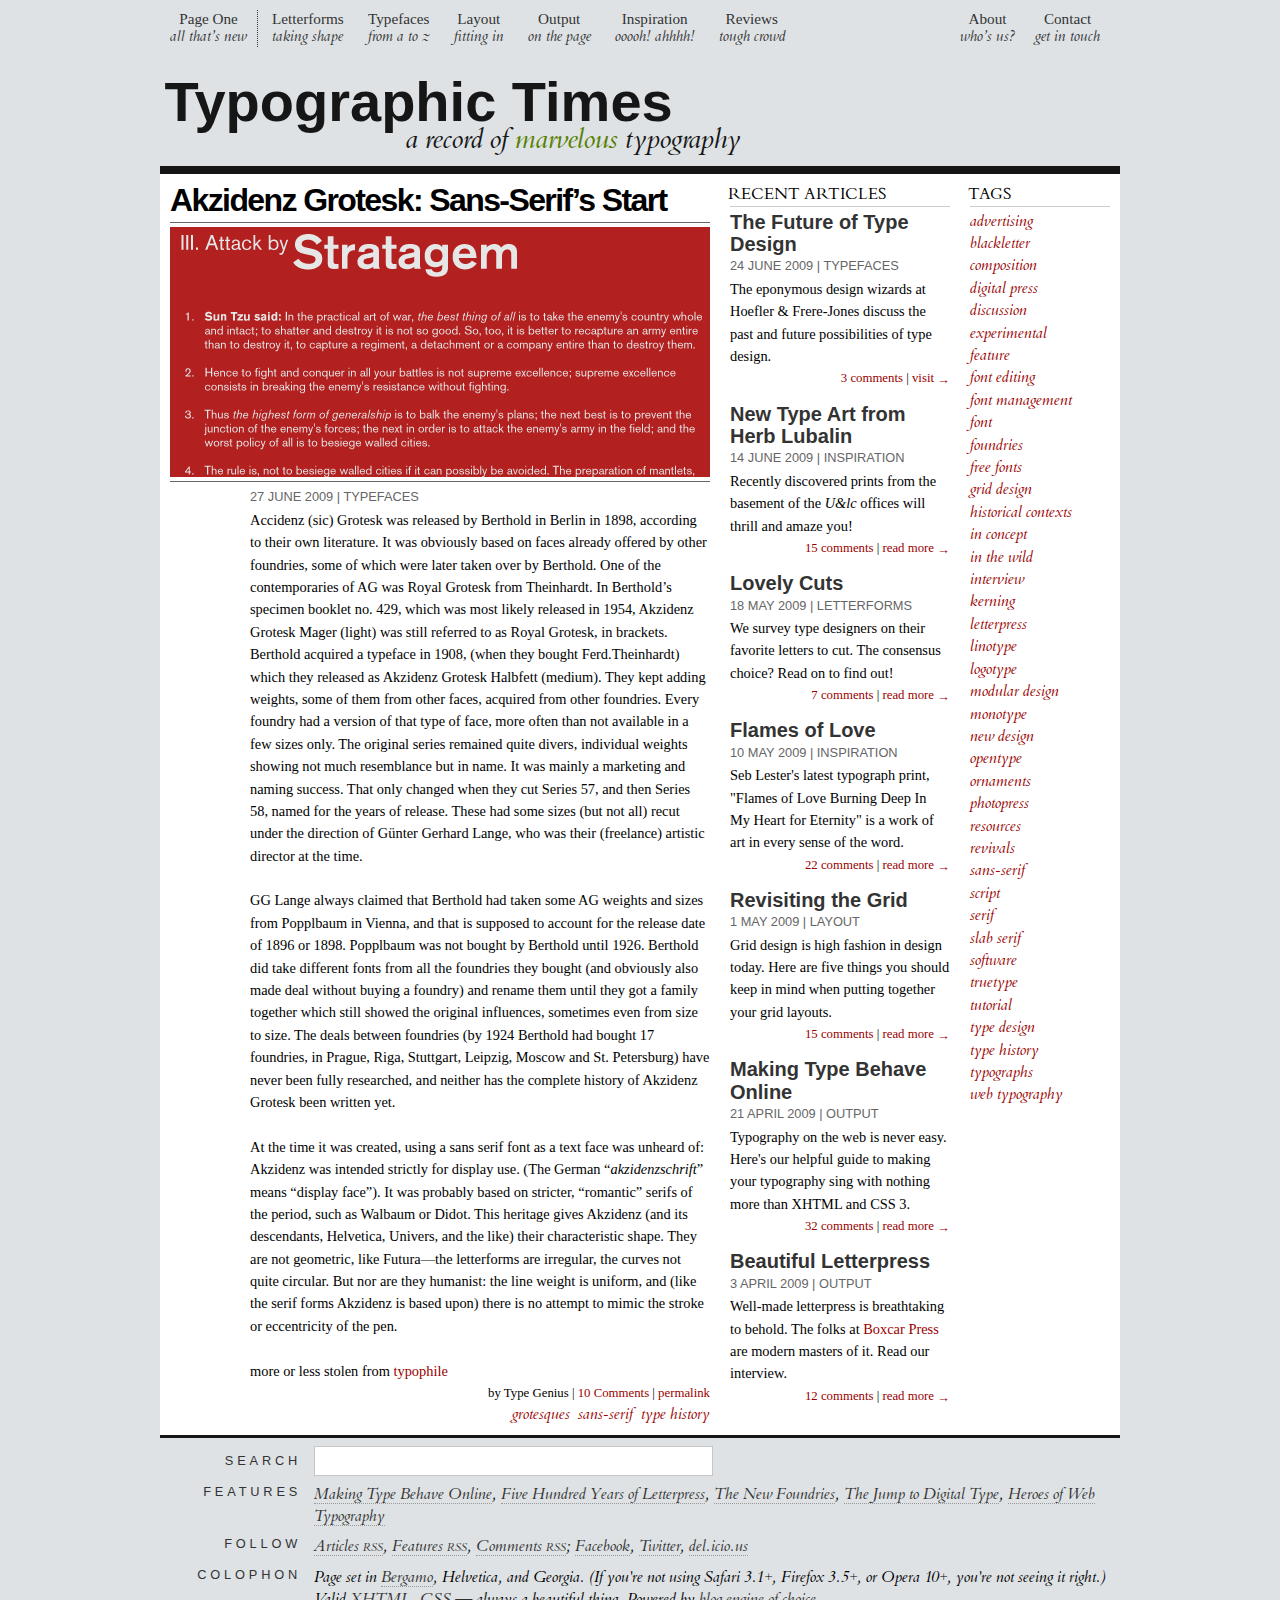
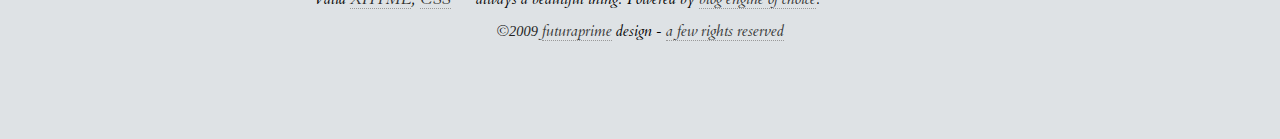
<file: static/index.html>
<!DOCTYPE html PUBLIC "-//W3C//DTD XHTML 1.0 Strict//EN" "http://www.w3.org/TR/xhtml1/DTD/xhtml1-strict.dtd">
<html xmlns="http://www.w3.org/1999/xhtml" xml:lang="en" lang="en">
<head>
    <meta http-equiv="Content-type" content="text/html; charset=utf-8" />
    <title>Typographic Times | a record of marvelous things</title>
	<link rel="stylesheet" href="css/stylesheet.css" type="text/css" media="screen" title="master_style" />
	<!--[if IE 7]>
		<link rel="stylesheet" href="css/ie7.css" type="text/css" media="screen" title="iefix" charset="utf-8">
	<![endif]-->
</head>


<!--[if !IE 8]><!--> <body>  <!-- <![endif]-->
<!--[if IE 8]> <body class="ie8"> <![endif]-->
	<div id="content">
		<ul id="nav">
			<li class="right"><a href="#">Contact<span>Get in touch</span></a></li>
			<li class="right"><a href="#">About<span>Who&rsquo;s us?</span></a></li>
			<li class="first"><a href="#">Page One<span>All that&rsquo;s new</span></a></li>
			<li><a href="#">Letterforms<span>Taking shape</span></a></li>
			<li><a href="#">Typefaces<span>From a to z</span></a></li>
			<li><a href="#">Layout<span>Fitting in</span></a></li>
			<li><a href="#">Output<span>On the page</span></a></li>
			<li><a href="#">Inspiration<span>Ooooh! Ahhhh!</span></a></li>
			<li><a href="#">Reviews<span>Tough crowd</span></a></li>
		</ul>
		<div id="header">
			<h1>Typographic Times</h1>
			<h3>A record of <span>marvelous</span> typography</h3>
		</div>
		
		<div id="main">
			<div id="feature" class="body_element">
				<h2>Akzidenz Grotesk: Sans-Serif&rsquo;s Start</h2>
				<img src="resources/akzidenz.png" width="540" height="250" alt="Akzidenz Grotesk type sample"/>
				<div class="dateline">27 June 2009 | Typefaces</div>
				<p>Accidenz (sic) Grotesk was released by Berthold in Berlin in 1898, according to their own literature. It was obviously based on faces already offered by other foundries, some of which were later taken over by Berthold. One of the contemporaries of AG was Royal Grotesk from Theinhardt. In Berthold&rsquo;s specimen booklet no. 429, which was most likely released in 1954, Akzidenz Grotesk Mager (light) was still referred to as Royal Grotesk, in brackets. Berthold acquired a typeface in 1908, (when they bought Ferd.Theinhardt) which they released as Akzidenz Grotesk Halbfett (medium). They kept adding weights, some of them from other faces, acquired from other foundries. Every foundry had a version of that type of face, more often than not available in a few sizes only. The original series remained quite divers, individual weights showing not much resemblance but in name. It was mainly a marketing and naming success. That only changed when they cut Series 57, and then Series 58, named for the years of release. These had some sizes (but not all) recut under the direction of Günter Gerhard Lange, who was their (freelance) artistic director at the time.</p>
				<p>GG Lange always claimed that Berthold had taken some AG weights and sizes from Popplbaum in Vienna, and that is supposed to account for the release date of 1896 or 1898. Popplbaum was not bought by Berthold until 1926. Berthold did take different fonts from all the foundries they bought (and obviously also made deal without buying a foundry) and rename them until they got a family together which still showed the original influences, sometimes even from size to size. The deals between foundries (by 1924 Berthold had bought 17 foundries, in Prague, Riga, Stuttgart, Leipzig, Moscow and St. Petersburg) have never been fully researched, and neither has the complete history of Akzidenz Grotesk been written yet.</p>
				<p>At the time it was created, using a sans serif font as a text face was unheard of: Akzidenz was intended strictly for display use. (The German &ldquo;<em>akzidenzschrift</em>&rdquo; means &ldquo;display face&rdquo;). It was probably based on stricter, &ldquo;romantic&rdquo; serifs of the period, such as Walbaum or Didot. This heritage gives Akzidenz (and its descendants, Helvetica, Univers, and the like) their characteristic shape. They are not geometric, like Futura&mdash;the letterforms are irregular, the curves not quite circular. But nor are they humanist: the line weight is uniform, and (like the serif forms Akzidenz is based upon) there is no attempt to mimic the stroke or eccentricity of the pen.</p>
				<p class="attribution">more or less stolen from <a href="http://typophile.com/node/17655?">typophile</a></p>
				<div class="metadata">by Type Genius | <a href="#">10 Comments</a> | <a href="#">permalink</a></div>
				<ul class="tags"><li><a href="#">grotesques</a></li><li><a href="#">sans-serif</a></li><li><a href="#">type history</a></li></ul>

								<script>
				var idcomments_acct = '7dbf25b6bbac467e345712f6b66f1ef7';
				var idcomments_post_id = 'blue/moon';
				var idcomments_post_url = 'http://www.gophertimes.com/blue/moon';
				</script>
				<span id="IDCommentsPostTitle" style="display:none"></span>
				<script type='text/javascript' src='http://www.intensedebate.com/js/genericCommentWrapperV2.js'></script>
			</div>
			<ul id="recent_posts" class="body_element">
				<li class="header">Recent Articles</li>
				<li>
					<h4>The Future of Type Design</h4>
					<div class="dateline">24 June 2009 | Typefaces</div>
					<p>The eponymous design wizards at Hoefler &amp; Frere-Jones discuss the past and future possibilities of type design.</p>
					<div class="metadata"><a href="#">3 comments</a> | <a href="http://www.typography.com/ask/showBlog.php?blogID=192">visit <span>&rarr;</span></a></div>
				</li>
				<li>
					<h4>New Type Art from Herb Lubalin</h4>
					<div class="dateline">14 June 2009 | Inspiration</div>
					<p>Recently discovered prints from the basement of the <em>U&amp;lc</em> offices will thrill and amaze you!</p>
					<div class="metadata"><a href="#">15 comments</a> | <a href="#">read more <span>&rarr;</span></a></div>
				</li>
				<li>
					<h4>Lovely Cuts</h4>
					<div class="dateline">18 May 2009 | Letterforms</div>
					<p>We survey type designers on their favorite letters to cut. The consensus choice? Read on to find out!</p>
					<div class="metadata"><a href="#">7 comments</a> | <a href="#">read more <span>&rarr;</span></a></div>
				</li>
				<li>
					<h4>Flames of Love</h4>
					<div class="dateline">10 May 2009 | Inspiration</div>
					<p>Seb Lester's latest typograph print, "Flames of Love Burning Deep In My Heart for Eternity" is a work of art in every sense of the word.</p>
					<div class="metadata"><a href="#">22 comments</a> | <a href="#">read more <span>&rarr;</span></a></div>
				</li>
				<li>
					<h4>Revisiting the Grid</h4>
					<div class="dateline">1 May 2009 | Layout</div>
					<p>Grid design is high fashion in design today. Here are five things you should keep in mind when putting together your grid layouts.</p>
					<div class="metadata"><a href="#">15 comments</a> | <a href="#">read more <span>&rarr;</span></a></div>
				</li>
				<li>
					<h4>Making Type Behave Online</h4>
					<div class="dateline">21 April 2009 | Output</div>
					<p>Typography on the web is never easy. Here's our helpful guide to making your typography sing with nothing more than XHTML and CSS 3.</p>
					<div class="metadata"><a href="#">32 comments</a> | <a href="#">read more <span>&rarr;</span></a></div>
				</li>
				<li>
					<h4>Beautiful Letterpress</h4>
					<div class="dateline">3 April 2009 | Output</div>
					<p>Well-made letterpress is breathtaking to behold. The folks at <a href="http://www.boxcarpress.com/">Boxcar Press</a> are modern masters of it. Read our interview.</p>
					<div class="metadata"><a href="#">12 comments</a> | <a href="#">read more <span>&rarr;</span></a></div>
				</li>
			</ul>
			<ul id="taglist" class="body_element">
				<li class="header">Tags</li>
				<li><a href="#">Advertising</a></li>
				<li><a href="#">Blackletter</a></li>
				<li><a href="#">Composition</a></li>
				<li><a href="#">Digital Press</a></li>
				<li><a href="#">Discussion</a></li>
				<li><a href="#">Experimental</a></li>
				<li><a href="#">Feature</a></li>
				<li><a href="#">Font Editing</a></li>
				<li><a href="#">Font Management</a></li>
				<li><a href="#">Font</a></li>
				<li><a href="#">Foundries</a></li>
				<li><a href="#">Free Fonts</a></li>
				<li><a href="#">Grid Design</a></li>
				<li><a href="#">Historical Contexts</a></li>
				<li><a href="#">In Concept</a></li>
				<li><a href="#">In the Wild</a></li>
				<li><a href="#">Interview</a></li>
				<li><a href="#">Kerning</a></li>
				<li><a href="#">Letterpress</a></li>
				<li><a href="#">Linotype</a></li>
				<li><a href="#">Logotype</a></li>
				<li><a href="#">Modular Design</a></li>
				<li><a href="#">Monotype</a></li>
				<li><a href="#">New Design</a></li>
				<li><a href="#">OpenType</a></li>
				<li><a href="#">Ornaments</a></li>
				<li><a href="#">Photopress</a></li>
				<li><a href="#">Resources</a></li>
				<li><a href="#">Revivals</a></li>
				<li><a href="#">Sans-serif</a></li>
				<li><a href="#">Script</a></li>
				<li><a href="#">Serif</a></li>
				<li><a href="#">Slab serif</a></li>
				<li><a href="#">Software</a></li>
				<li><a href="#">TrueType</a></li>
				<li><a href="#">Tutorial</a></li>
				<li><a href="#">Type Design</a></li>
				<li><a href="#">Type History</a></li>
				<li><a href="#">Typographs</a></li>
				<li><a href="#">Web Typography</a></li>
			</ul>
		</div>
		
		<ul id="footer">
			<li><div class="head"><label for="search">Search</label></div><input type="text" name="search" value="" id="search" /></li>
			<li><div class="head">Features</div><a href="#">Making Type Behave Online</a>, <a href="#">Five Hundred Years of Letterpress</a>, <a href="#">The New Foundries</a>, <a href="#">The Jump to Digital Type</a>, <a href="#">Heroes of Web Typography</a></li>
			<li><div class="head">Follow</div><a href="#">Articles <abbr>RSS</abbr></a>, <a href="#">Features <abbr>RSS</abbr></a>, <a href="#">Comments <abbr>RSS</abbr></a>; <a href="#">Facebook</a>, <a href="#">Twitter</a>, <a href="#">del.icio.us</a></li>
			<li><div class="head">Colophon</div>Page set in <a href="http://www.fontsquirrel.com/fonts/Bergamo-Std">Bergamo</a>, Helvetica, and Georgia. (If you're not using Safari 3.1+, Firefox 3.5+, or Opera 10+, you're not seeing it right.) Valid <a href="#">XHTML</a>, <a href="#">CSS</a> &mdash; always a beautiful thing. Powered by <a href="#">blog engine of choice</a>.</li>
			<li class="center">&copy;<span class="num">2009</span> <a href="http://www.futuraprime.net/">futuraprime</a> design - <a href="http://creativecommons.org/licenses/by-sa/3.0/">a few rights reserved</a></li>
		</ul>
	</div>
</body>
</html>
</file>
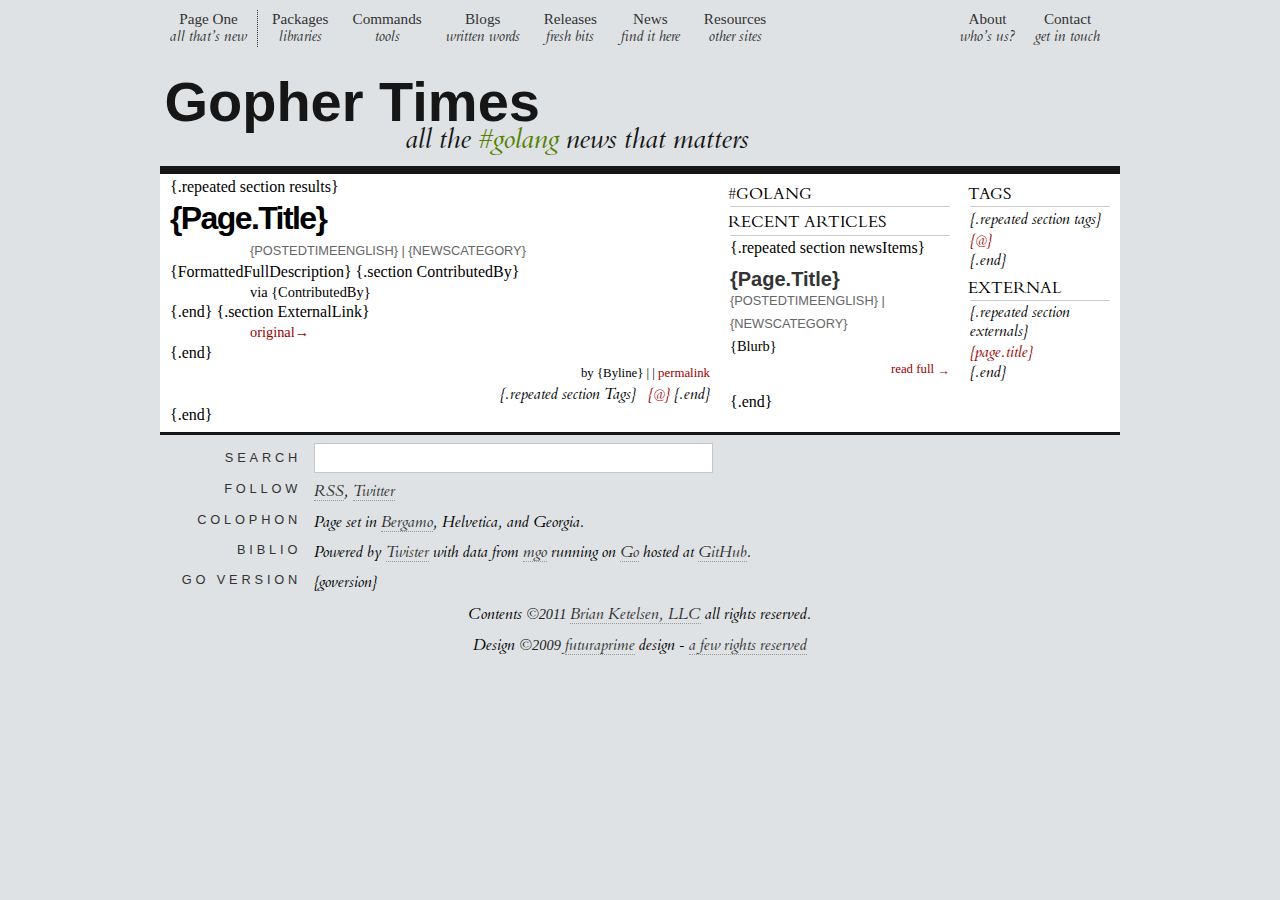
<file: templates/index.html>
<!DOCTYPE html PUBLIC "-//W3C//DTD XHTML 1.0 Strict//EN" "http://www.w3.org/TR/xhtml1/DTD/xhtml1-strict.dtd">
<html xmlns="http://www.w3.org/1999/xhtml" xml:lang="en" lang="en">
<head>
    <meta http-equiv="Content-type" content="text/html; charset=utf-8" />
<meta name="google-site-verification" content="C591T7L4em_G3AHo_GOc0DTivFBx6mY1ZPrdyIhjDvE" />
    <title>Gopher Times </title>
	<link rel="stylesheet" href="/static/css/stylesheet.css" type="text/css" media="screen" title="master_style" />
	<!--[if IE 7]>
		<link rel="stylesheet" href="/static/css/ie7.css" type="text/css" media="screen" title="iefix" charset="utf-8">
	<![endif]-->
</head>
<script src="http://widgets.twimg.com/j/2/widget.js"></script>

<!--[if !IE 8]><!--> <body>  <!-- <![endif]-->
<!--[if IE 8]> <body class="ie8"> <![endif]-->
	<div id="content">
		<ul id="nav">
			<li class="right"><a href="/contact/us">Contact<span>Get in touch</span></a></li>
			<li class="right"><a href="/about/us">About<span>Who&rsquo;s us?</span></a></li>
			<li class="first"><a href="/">Page One<span>All that&rsquo;s new</span></a></li>
			<li><a href="/category/packages">Packages<span>Libraries</span></a></li>
			<li><a href="/category/commands">Commands<span>Tools</span></a></li>
			<li><a href="/category/blogs">Blogs<span>Written words</span></a></li>
			<li><a href="/category/releases">Releases<span>Fresh bits</span></a></li>
			<li><a href="/category/news">News<span>Find it here</span></a></li>
			<li><a href="/category/resources">Resources<span>Other sites</span></a></li>
		</ul>
		<div id="header">
			<h1>Gopher Times</h1>
			<h3>all the <span>#golang</span> news that matters</h3>
		</div>
		
		<div id="main">
			<div id="feature" class="body_element">
				{.repeated section results} 
								<h2>{Page.Title}</h2>
				<!-- <img src="{ImagePath}" width="540" height="250" alt=""/> -->
				<div class="dateline">{PostedTimeEnglish} | {NewsCategory}</div>
				{FormattedFullDescription}
				{.section ContributedBy}<p class="attribution">via {ContributedBy}</p> {.end}
				{.section ExternalLink}<p class="attribution"><a href="{ExternalLink}">original<span>&rarr;</span></a></p> {.end}
				<div class="metadata">by {Byline} | <script>
				var idcomments_acct = '7dbf25b6bbac467e345712f6b66f1ef7';
				var idcomments_post_id = '{Page.Permalink}';
				var idcomments_post_url = 'http://www.gophertimes.com/{Page.Permalink}';
				</script>
				<script type="text/javascript" src="http://www.intensedebate.com/js/genericLinkWrapperV2.js"></script> | <a href="/{Page.Permalink}">permalink</a></div>
				<ul class="tags">{.repeated section Tags} <li><a href="#">{@}</a></li>  {.end}
				</ul>

				<!-- AddThis Button BEGIN -->
				<div class="addthis_toolbox addthis_default_style"
				addthis:url="http://www.gophertimes.com/{Page.Permalink}"
		       addthis:title="{Page.Title}"
		       addthis:description="{Blurb}">
				<a class="addthis_button_preferred_1"></a>
				<a class="addthis_button_preferred_2"></a>
				<a class="addthis_button_preferred_3"></a>
				<a class="addthis_button_preferred_4"></a>
				<a class="addthis_button_compact"></a>
				<a class="addthis_counter addthis_bubble_style"></a>
				</div>
				<script type="text/javascript" src="http://s7.addthis.com/js/250/addthis_widget.js#pubid=xa-4dbcced173c3a0c7"></script>
				<!-- AddThis Button END -->
				{.end}
			</div>
			<ul id="recent_posts" class="body_element">
				<li class="header">#golang</li>
				<li>
					<script>
					new TWTR.Widget({.meta-left}
					  version: 2,
					  type: 'search',
					  search: '#golang',
					  interval: 6000,
					  title: 'Go in the wild',
					  subject: '#golang',
					  width: 230,
					  height: 300,
					  theme: {.meta-left}
					    shell: {.meta-left}
					      background: '#8e999e',
					      color: '#ffffff'
					    {.meta-right},
					    tweets: {.meta-left}
					      background: '#ffffff',
					      color: '#444444',
					      links: '#1985b5'
					    {.meta-right}
					  {.meta-right},
					  features: {.meta-left}
					    scrollbar: false,
					    loop: false,
					    live: true,
					    hashtags: true,
					    timestamp: true,
					    avatars: true,
					    toptweets: true,
					    behavior: 'all'
					  {.meta-right}
					{.meta-right}).render().start();
					</script></li>
				<li class="header">Recent Articles</li>
				{.repeated section newsItems} 
				<li>
					<h4>{Page.Title}</h4>
					<div class="dateline">{PostedTimeEnglish} | {NewsCategory}</div>
					<p>{Blurb}</p>
					<div class="metadata"> <a href="/{Page.Permalink}">read full <span>&rarr;</span></a></div>
				</li>
				{.end}
			</ul>
			<ul id="taglist" class="body_element">
				<li class="header">Tags</li>
				{.repeated section tags} <li><a href="/tags/{@}">{@}</a></li>  {.end}
				<li class="header">External</li>
				{.repeated section externals} <li><a href="{ExternalLink}">{Page.Title}</a></li>  {.end}
			</ul>
		</div>
		<ul id="footer">
			<li><div class="head"><form action="/search" method="POST"><input type="hidden" name="xsrf" value="{xsrf}"><label for="search">Search</label></div><input type="text" name="search" value="" id="search" /></form></li>
			<li><div class="head">Follow</div><a href="http://www.gophertimes.com/rss/all.rss">RSS</a>, <a href="http://twitter.com/gophertimes">Twitter</a></li>
			<li><div class="head">Colophon</div>Page set in <a href="http://www.fontsquirrel.com/fonts/Bergamo-Std">Bergamo</a>, Helvetica, and Georgia.</li>
			<li><div class="head">Biblio</div>Powered by <a href="https://github.com/garyburd/twister/">Twister</a> with data from <a href="http://labix.org/mgo">mgo</a> running on <a href="http://golang.org">Go</a> hosted at <a href="https://www.github.com/bketelsen/GopherTimes">GitHub</a>.</li>
			<li><div class="head">Go Version</div>{goversion}</li>
						<li class="center">Contents &copy;<span class="num">2011</span> <a href="http://www.brianketelsen.com/">Brian Ketelsen, LLC</a> all rights reserved.</li>
			<li class="center">Design &copy;<span class="num">2009</span> <a href="http://www.futuraprime.net/">futuraprime</a> design - <a href="http://creativecommons.org/licenses/by-sa/3.0/">a few rights reserved</a></li>
		</ul>
	</div>
	<script type="text/javascript">

	  var _gaq = _gaq || [];
	  _gaq.push(['_setAccount', 'UA-22696892-1']);
	  _gaq.push(['_trackPageview']);

	  (function() {.meta-left}
	    var ga = document.createElement('script'); ga.type = 'text/javascript'; ga.async = true;
	    ga.src = ('https:' == document.location.protocol ? 'https://ssl' : 'http://www') + '.google-analytics.com/ga.js';
	    var s = document.getElementsByTagName('script')[0]; s.parentNode.insertBefore(ga, s);
	  {.meta-right})();

	</script>
</body>
</html>
</file>
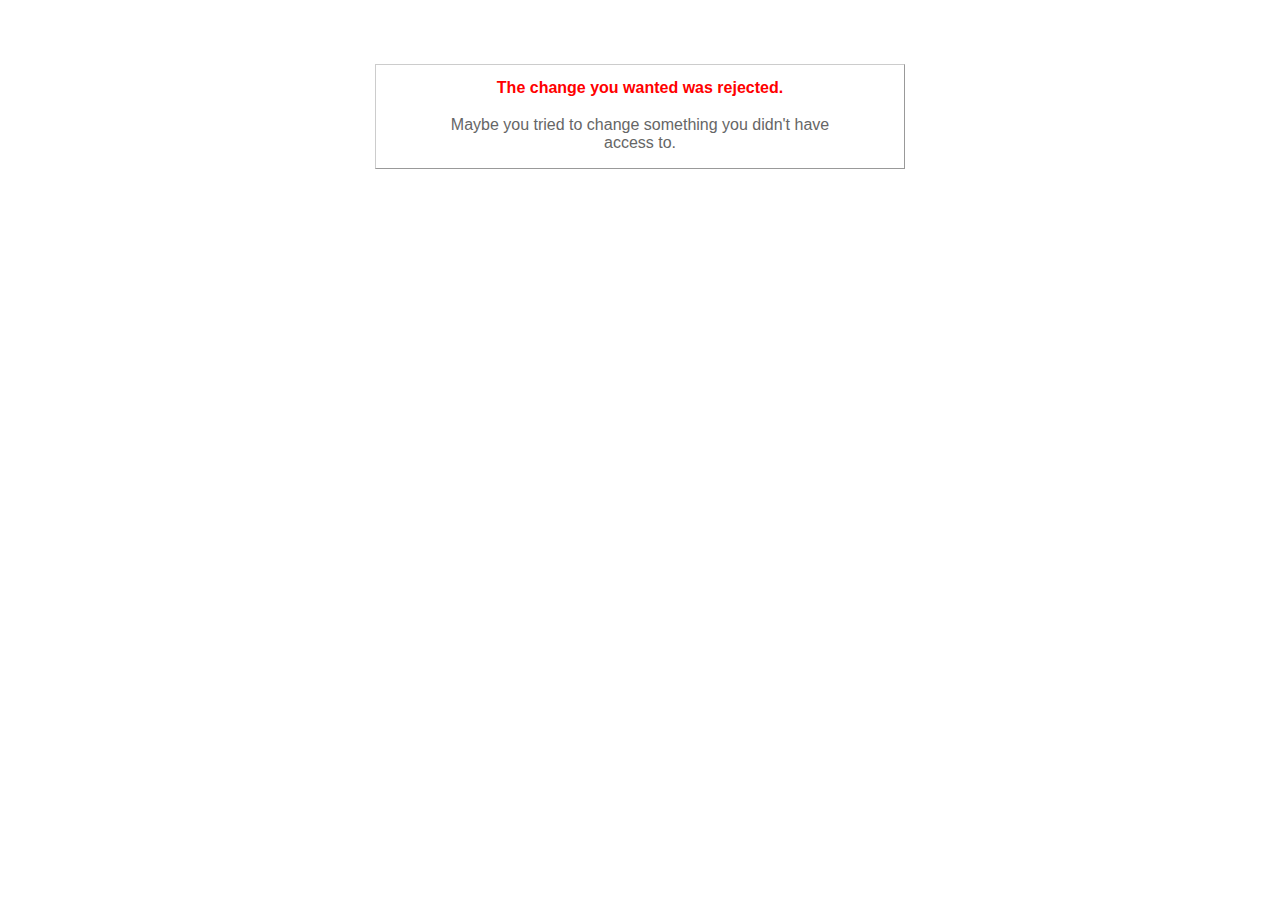
<file: static/422.html>
<!DOCTYPE html PUBLIC "-//W3C//DTD XHTML 1.0 Transitional//EN"
       "http://www.w3.org/TR/xhtml1/DTD/xhtml1-transitional.dtd">

<html xmlns="http://www.w3.org/1999/xhtml" xml:lang="en" lang="en">

<head>
  <meta http-equiv="content-type" content="text/html; charset=UTF-8" />
  <title>The change you wanted was rejected (422)</title>
	<style type="text/css">
		body { background-color: #fff; color: #666; text-align: center; font-family: arial, sans-serif; }
		div.dialog {
			width: 25em;
			padding: 0 4em;
			margin: 4em auto 0 auto;
			border: 1px solid #ccc;
			border-right-color: #999;
			border-bottom-color: #999;
		}
		h1 { font-size: 100%; color: #f00; line-height: 1.5em; }
	</style>
</head>

<body>
  <!-- This file lives in public/422.html -->
  <div class="dialog">
    <h1>The change you wanted was rejected.</h1>
    <p>Maybe you tried to change something you didn't have access to.</p>
  </div>
</body>
</html>
</file>
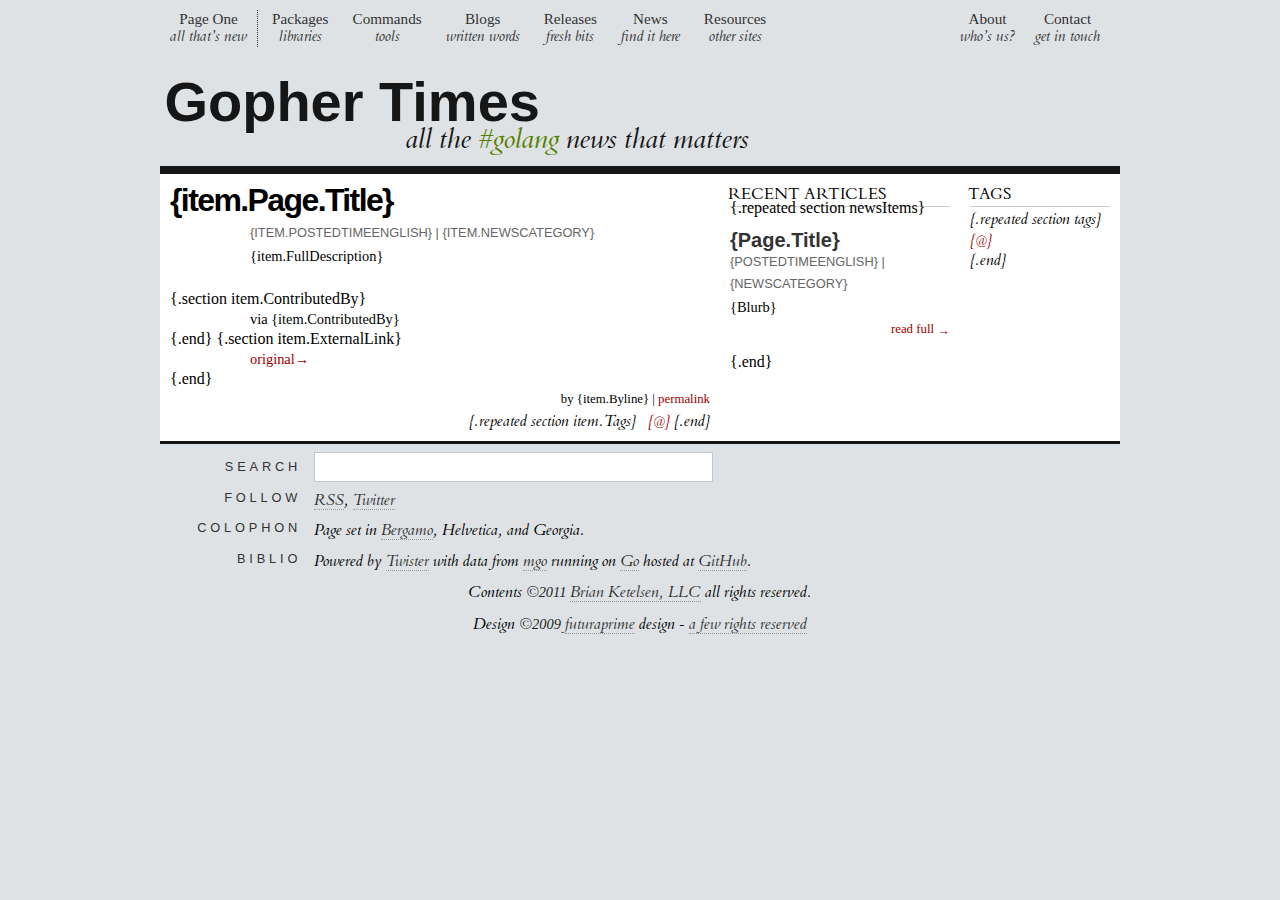
<file: templates/article.html>
<!DOCTYPE html PUBLIC "-//W3C//DTD XHTML 1.0 Strict//EN" "http://www.w3.org/TR/xhtml1/DTD/xhtml1-strict.dtd">
<html xmlns="http://www.w3.org/1999/xhtml" xml:lang="en" lang="en">
<head>
    <meta http-equiv="Content-type" content="text/html; charset=utf-8" />
    <title>Gopher Times | {item.Page.Title}</title>
	<link rel="stylesheet" href="/static/css/stylesheet.css" type="text/css" media="screen" title="master_style" />
	<!--[if IE 7]>
		<link rel="stylesheet" href="/static/css/ie7.css" type="text/css" media="screen" title="iefix" charset="utf-8">
	<![endif]-->
</head>


<!--[if !IE 8]><!--> <body>  <!-- <![endif]-->
<!--[if IE 8]> <body class="ie8"> <![endif]-->
	<div id="content">
		<ul id="nav">
			<li class="right"><a href="/contact/us">Contact<span>Get in touch</span></a></li>
			<li class="right"><a href="/about/us">About<span>Who&rsquo;s us?</span></a></li>
			<li class="first"><a href="/">Page One<span>All that&rsquo;s new</span></a></li>
			<li><a href="/category/packages">Packages<span>Libraries</span></a></li>
			<li><a href="/category/commands">Commands<span>Tools</span></a></li>
			<li><a href="/category/blogs">Blogs<span>Written words</span></a></li>
			<li><a href="/category/releases">Releases<span>Fresh bits</span></a></li>
			<li><a href="/category/news">News<span>Find it here</span></a></li>
			<li><a href="/category/resources">Resources<span>Other sites</span></a></li>
		</ul>
		<div id="header">
			<h1>Gopher Times</h1>
			<h3>all the <span>#golang</span> news that matters</h3>
		</div>
		
		<div id="main">
			<div id="feature" class="body_element">

				<h2>{item.Page.Title}</h2>
				<!-- <img src="{ImagePath}" width="540" height="250" alt=""/> -->
				<div class="dateline">{item.PostedTimeEnglish} | {item.NewsCategory}</div>
				<p>{item.FullDescription}</p>
				{.section item.ContributedBy}<p class="attribution">via {item.ContributedBy}</p> {.end}
				{.section item.ExternalLink}<p class="attribution"><a href="{item.ExternalLink}">original<span>&rarr;</span></a></p> {.end}
				<div class="metadata">by {item.Byline} | <a href="/{item.Page.Permalink}">permalink</a></div>
				<ul class="tags">{.repeated section item.Tags} <li><a href="#">{@}</a></li>  {.end}
				</ul>
				<script>
				var idcomments_acct = '7dbf25b6bbac467e345712f6b66f1ef7';
				var idcomments_post_id;
				var idcomments_post_url ='http://www.gophertimes.com/{item.Page.Permalink}';
				</script>
				<span id="IDCommentsPostTitle" style="display:none"></span>
				<script type='text/javascript' src='http://www.intensedebate.com/js/genericCommentWrapperV2.js'></script>
			</div>
			<ul id="recent_posts" class="body_element">
				<li class="header">Recent Articles</li>
				{.repeated section newsItems} 
				<li>
					<h4>{Page.Title}</h4>
					<div class="dateline">{PostedTimeEnglish} | {NewsCategory}</div>
					<p>{Blurb}</p>
					<div class="metadata"><a href="/{Page.Permalink}">read full <span>&rarr;</span></a></div>
				</li>
				{.end}
			</ul>
			<ul id="taglist" class="body_element">
				<li class="header">Tags</li>
				{.repeated section tags} <li><a href="/tags/{@}">{@}</a></li>  {.end}
			</ul>
		</div>
		
		<ul id="footer">
			<li><div class="head"><label for="search">Search</label></div><input type="text" name="search" value="" id="search" /></li>
				<li><div class="head">Follow</div><a href="http://www.gophertimes.com/rss/all.rss">RSS</a>, <a href="http://twitter.com/gophertimes">Twitter</a></li>
			<li><div class="head">Colophon</div>Page set in <a href="http://www.fontsquirrel.com/fonts/Bergamo-Std">Bergamo</a>, Helvetica, and Georgia.</li>
			<li><div class="head">Biblio</div>Powered by <a href="https://github.com/garyburd/twister/">Twister</a> with data from <a href="http://labix.org/mgo">mgo</a> running on <a href="http://golang.org">Go</a> hosted at <a href="https://www.github.com/bketelsen/GopherTimes">GitHub</a>.</li>
						<li class="center">Contents &copy;<span class="num">2011</span> <a href="http://www.brianketelsen.com/">Brian Ketelsen, LLC</a> all rights reserved.</li>
			<li class="center">Design &copy;<span class="num">2009</span> <a href="http://www.futuraprime.net/">futuraprime</a> design - <a href="http://creativecommons.org/licenses/by-sa/3.0/">a few rights reserved</a></li>
		</ul>
	</div>
	<script type="text/javascript">

	  var _gaq = _gaq || [];
	  _gaq.push(['_setAccount', 'UA-22696892-1']);
	  _gaq.push(['_trackPageview']);

	  (function() {.meta-left}
	    var ga = document.createElement('script'); ga.type = 'text/javascript'; ga.async = true;
	    ga.src = ('https:' == document.location.protocol ? 'https://ssl' : 'http://www') + '.google-analytics.com/ga.js';
	    var s = document.getElementsByTagName('script')[0]; s.parentNode.insertBefore(ga, s);
	  {.meta-right})();

	</script>
</body>
</html>
</file>
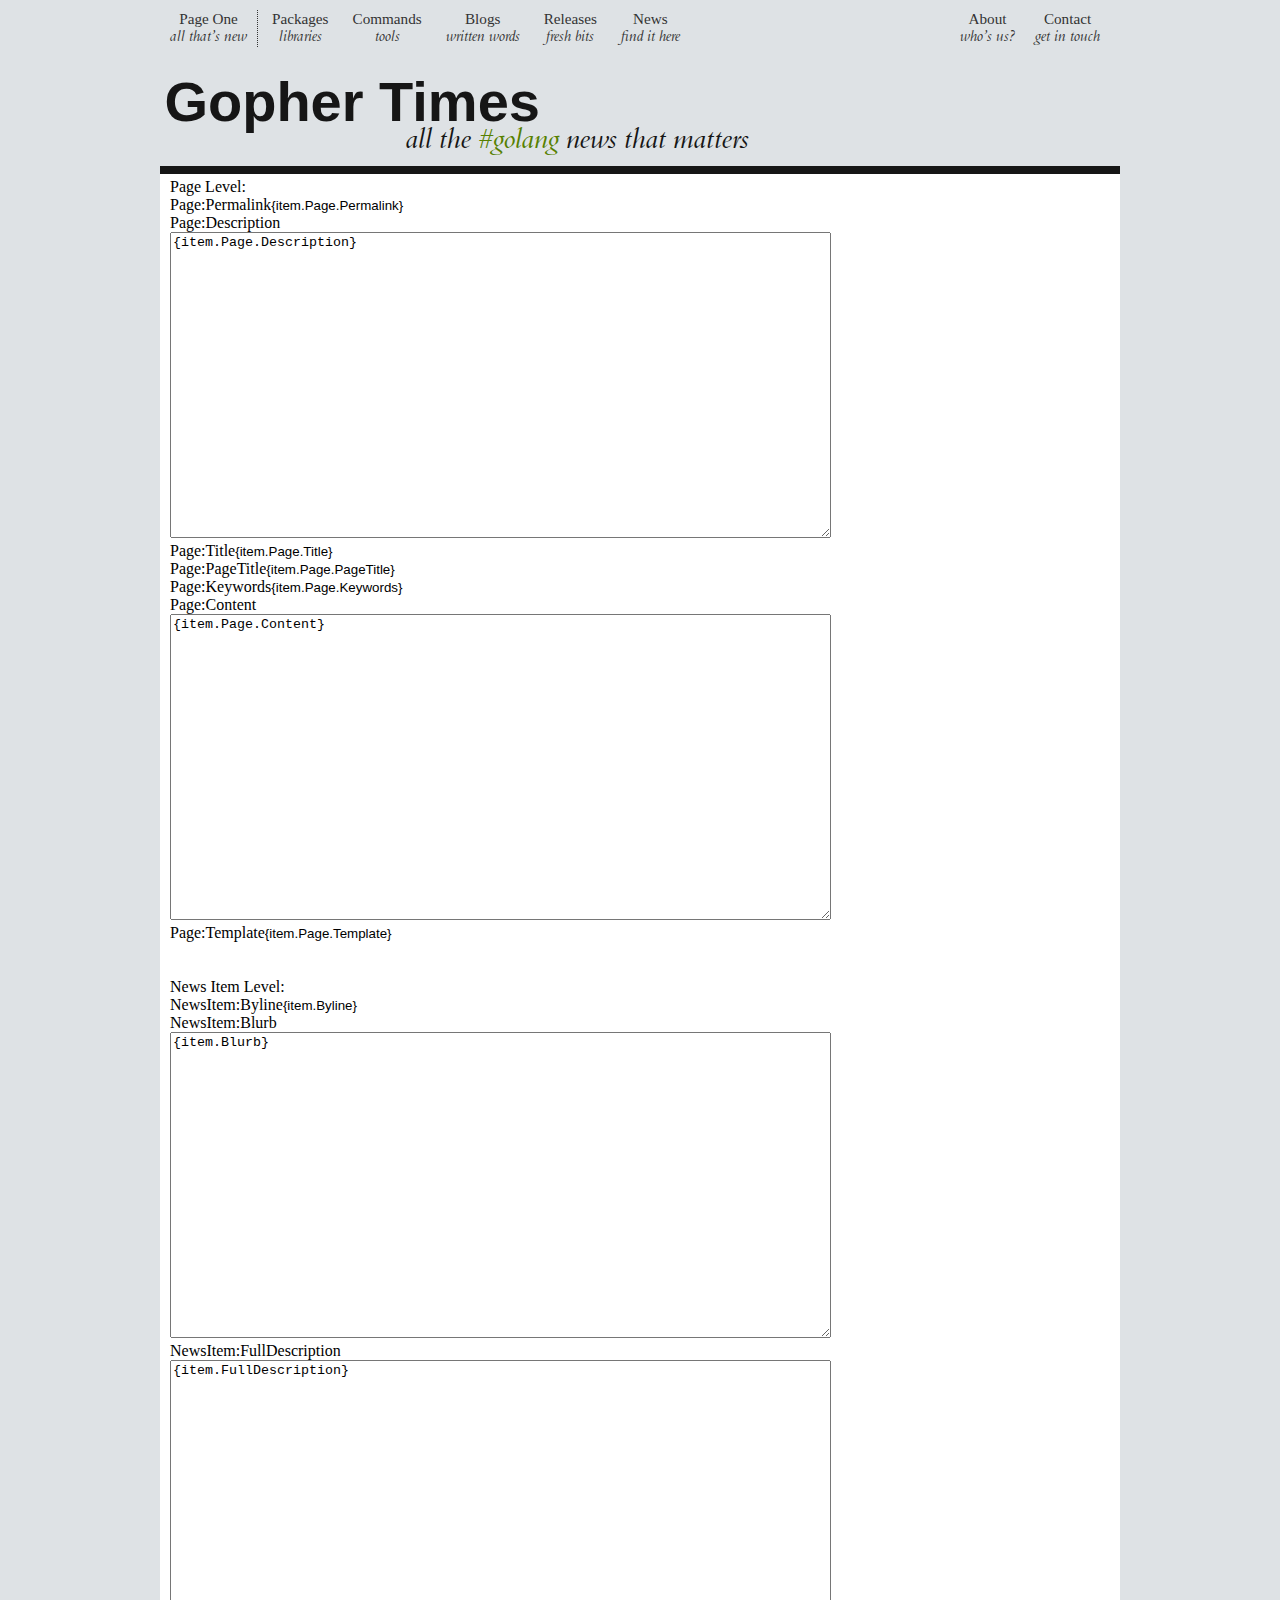
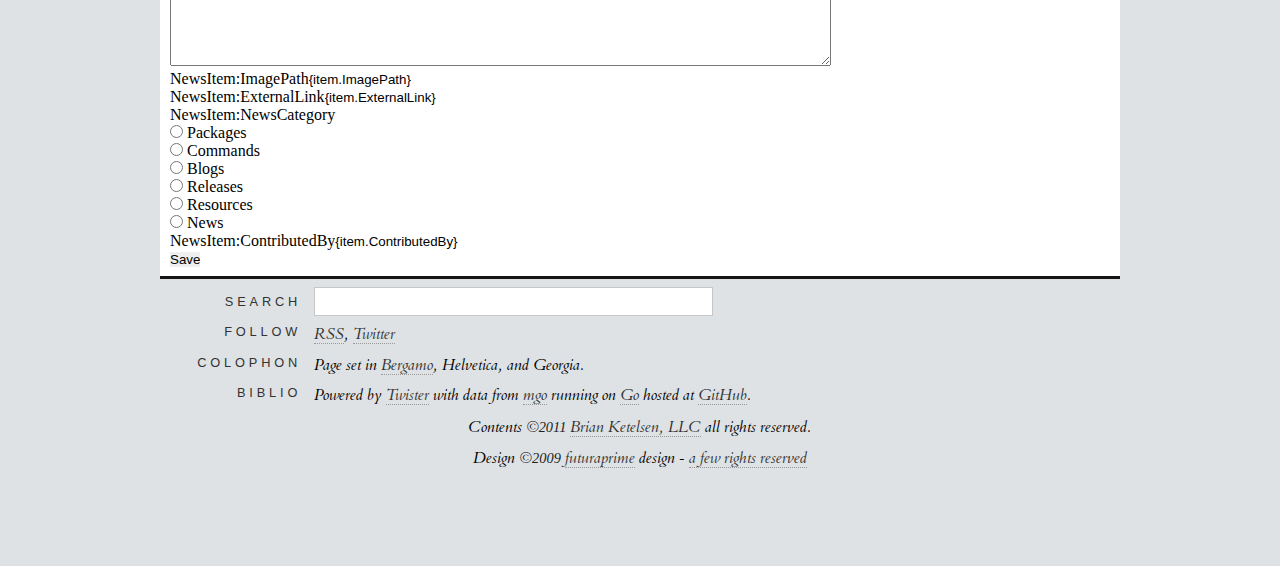
<file: templates/edit.html>
<!DOCTYPE html PUBLIC "-//W3C//DTD XHTML 1.0 Strict//EN" "http://www.w3.org/TR/xhtml1/DTD/xhtml1-strict.dtd">
<html xmlns="http://www.w3.org/1999/xhtml" xml:lang="en" lang="en">
<head>
    <meta http-equiv="Content-type" content="text/html; charset=utf-8" />
    <title>Gopher Times | {item.Page.Title}</title>
	<link rel="stylesheet" href="/static/css/stylesheet.css" type="text/css" media="screen" title="master_style" />
	<!--[if IE 7]>
		<link rel="stylesheet" href="/static/css/ie7.css" type="text/css" media="screen" title="iefix" charset="utf-8">
	<![endif]-->
</head>


<!--[if !IE 8]><!--> <body>  <!-- <![endif]-->
<!--[if IE 8]> <body class="ie8"> <![endif]-->
	<div id="content">
		<ul id="nav">
			<li class="right"><a href="/contact/us">Contact<span>Get in touch</span></a></li>
			<li class="right"><a href="/about/us">About<span>Who&rsquo;s us?</span></a></li>
			<li class="first"><a href="/">Page One<span>All that&rsquo;s new</span></a></li>
			<li><a href="/category/packages">Packages<span>Libraries</span></a></li>
			<li><a href="/category/commands">Commands<span>Tools</span></a></li>
			<li><a href="/category/blogs">Blogs<span>Written words</span></a></li>
			<li><a href="/category/releases">Releases<span>Fresh bits</span></a></li>
			<li><a href="/category/news">News<span>Find it here</span></a></li>
		</ul>
		<div id="header">
			<h1>Gopher Times</h1>
			<h3>all the <span>#golang</span> news that matters</h3>
		</div>
		
		<div id="main">
			<div id="feature" class="body_element">

				<form action="/edit/{item.Page.Permalink}" method="POST">
				Page Level:<BR>
				<div>Page:Permalink<input type="text" name="page-permalink" value="{item.Page.Permalink}"></input></div>	
				<div>Page:Description<textarea name="page-description" rows="20" cols="80">{item.Page.Description}</textarea></div>
				<div>Page:Title<input type="text" name="page-title" value="{item.Page.Title}"></input></div>
				<div>Page:PageTitle<input type="text" name="page-page-title" value="{item.Page.PageTitle}"></input></div>
				<div>Page:Keywords<input type="text" name="page-keywords" value="{item.Page.Keywords}"></input></div>
				<div>Page:Content<textarea name="page-description" rows="20" cols="80">{item.Page.Content}</textarea></div>
				<div>Page:Template<input type="text" name="page-template" value="{item.Page.Template}"></input></div>
				<BR><BR>
				News Item Level:<BR>
				<div>NewsItem:Byline<input type="text" name="newsitem-byline" value="{item.Byline}"></input></div>
				<div>NewsItem:Blurb<textarea name="newsitem-blurb" rows="20" cols="80">{item.Blurb}</textarea></div>
				<div>NewsItem:FullDescription<textarea name="newsitem-fulldescription" rows="20" cols="80">{item.FullDescription}</textarea></div>
				<div>NewsItem:ImagePath<input type="text" name="newsitem-imagepath" value="{item.ImagePath}"></input></div>
				<div>NewsItem:ExternalLink<input type="text" name="newsitem-externallink" value="{item.ExternalLink}"></input></div>
				<div>NewsItem:NewsCategory<br>
					<input type="radio" name="newsitem-newscategory" value="packages" /> Packages<br />
					<input type="radio" name="newsitem-newscategory" value="commands" /> Commands<br />	
					<input type="radio" name="newsitem-newscategory" value="blogs" /> Blogs<br />
					<input type="radio" name="newsitem-newscategory" value="releases" /> Releases<br />
					<input type="radio" name="newsitem-newscategory" value="resources" /> Resources<br />
					<input type="radio" name="newsitem-newscategory" value="news" /> News
					</div>
				<div>NewsItem:ContributedBy<input type="text" name="newsitem-contributedby" value="{item.ContributedBy}"></input></div>

				<div><input type="submit" value="Save"></div>
				<input type="hidden" name="xsrf" value="{xsrf}">
				</form>

			</div>

		
		</div>
		
		<ul id="footer">
			<li><div class="head"><label for="search">Search</label></div><input type="text" name="search" value="" id="search" /></li>
				<li><div class="head">Follow</div><a href="http://www.gophertimes.com/rss/all.rss">RSS</a>, <a href="http://twitter.com/gophertimes">Twitter</a></li>
			<li><div class="head">Colophon</div>Page set in <a href="http://www.fontsquirrel.com/fonts/Bergamo-Std">Bergamo</a>, Helvetica, and Georgia.</li>
			<li><div class="head">Biblio</div>Powered by <a href="https://github.com/garyburd/twister/">Twister</a> with data from <a href="http://labix.org/mgo">mgo</a> running on <a href="http://golang.org">Go</a> hosted at <a href="https://www.github.com/bketelsen/GopherTimes">GitHub</a>.</li>
						<li class="center">Contents &copy;<span class="num">2011</span> <a href="http://www.brianketelsen.com/">Brian Ketelsen, LLC</a> all rights reserved.</li>
			<li class="center">Design &copy;<span class="num">2009</span> <a href="http://www.futuraprime.net/">futuraprime</a> design - <a href="http://creativecommons.org/licenses/by-sa/3.0/">a few rights reserved</a></li>
		</ul>
	</div>
</body>
</html>
</file>
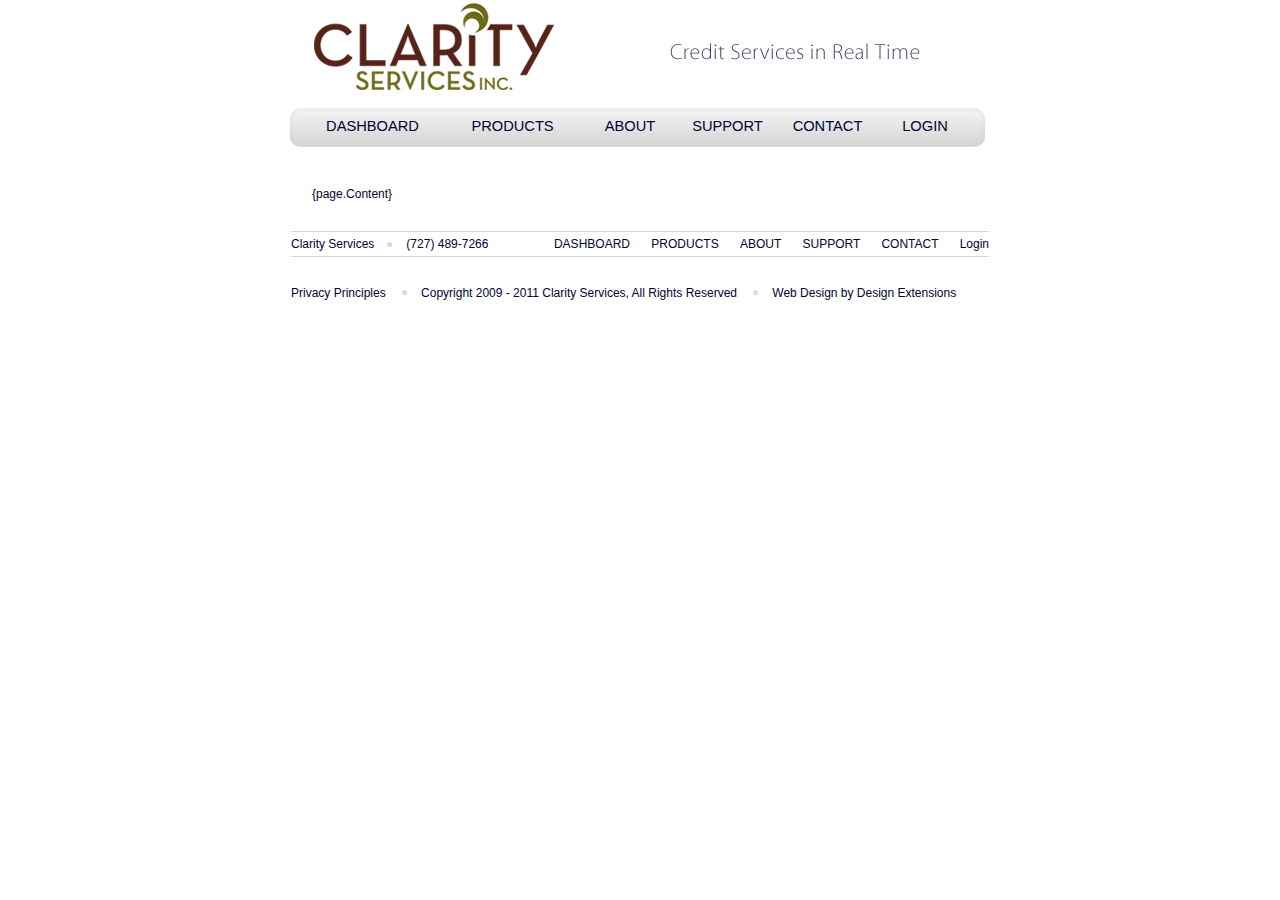
<file: templates/public_base.html>
<!DOCTYPE html PUBLIC "-//W3C//DTD XHTML 1.0 Transitional//EN" "http://www.w3.org/TR/xhtml1/DTD/xhtml1-transitional.dtd">
<html xmlns="http://www.w3.org/1999/xhtml" xml:lang="en" lang="en">
  <head>
    <meta http-equiv="Content-Type" content="text/html;charset=utf-8" />
    <meta http-equiv="X-UA-Compatible" content="IE=EmulateIE7" />
    <meta name="description" content="A real-time credit bureau providing credit-related data that extends beyond the traditional information offered by the three major credit bureaus.  Clarity provides risk management data for the under-banked, subprime, and emerging consumer populations allowing financial service providers new insight into existing customers and new opportunities to develop new or previously unattainable relationships for those consumers." />
    <meta name="keywords" content="clarity, clarity services, credit bureau, credit report, credit reports, credit score, credit scores, credit history, payday loan, payday loans, under banked, underbanked, sub prime credit, subprime, sub-prime, underwriting, consumer credit report, credit data, Equifax, Experian, TransUnion"/>
    <title>Clarity Services</title>

    <link rel="shortcut icon" type="image/vnd.microsoft.icon" href="/favicon.ico" />
    <link rel="icon" type="image/png" href="/static/images/favicon.png" />
    <link href="/static/stylesheets/main.css" rel="stylesheet" type="text/css" />
    <link href="/static/stylesheets/flip_chart.css" rel="stylesheet" type="text/css" />
    <!--[if IE 6]>
	<link href="/stylesheets/ie6/ie6.css" rel="stylesheet" type="text/css" />
      <script type="text/javascript" src="/static/javascripts/ie6PngFix.js"></script>
    <![endif]-->
   	<!--[if lt IE 9]>
	  <link rel="stylesheet" type="text/css" href="/stylesheets/ie6/iefix.css" />
    <![endif]-->

    <script type="text/javascript" src="/static/javascripts/jquery-1.4.4.min.js"></script>
    <script type="text/javascript" src="/static/javascripts/jquery-ui-1.7.2.custom.min.js"></script>
    <script type="text/javascript" src="/static/javascripts/jquery.hoverintent.js"></script>
    <script type="text/javascript" src="/static/javascripts/jquery.timers.js"></script>
    <script type="text/javascript" src="/static/javascripts/browser_support.js"></script>
    <script type="text/javascript" src="/static/javascripts/navigation.js"></script>
    <script type="text/javascript" src="/static/javascripts/flip_chart.js"></script>
  </head>

  <body id="body">
    
    <div id="container">

		<div id="header"> 

		  <div id="brand">

		    <h1>CLARITY SERVICES</h1>

		    <a href="#"><img src="/static/images/site_logo.png" alt="" /></a>

		  </div>

		  <div id="top-services">

		    <h2>Credit Services in Real Time</h2>

		  </div>

		</div><!-- /header -->
      <br/>
	<ul id="nav-public" class="nav"> 
	  <li class="cap leftcap {page.IsMetrics}"></li>
	  <li class="capped leftcap verylongtext {page.IsMetrics}">
	    <a href="/marketing/metrics">Dashboard</a>
	  </li>
	  <li class="verylongtext {page.IsProducts}">
	    <a href="/products">Products</a>
	    <ul class="popover">
	      <li><a href="/products#clear-warning">Clear Warning</a></li>
	      <li><a href="/products#clear-pc-fraud">Clear PC Fraud</a></li>
	      <li><a href="/products#clear-profile">Clear Profile</a></li>
	      <li><a href="/products#clear-check">Clear Check</a></li>
	      <li><a href="/products#clear-tradeline">Clear Tradeline</a></li>
	      <li><a href="/products#clear-id-fraud">Clear ID Fraud</a></li>
	      <li><a href="/products#clear-composite">Clear Composite</a></li>
	      <li><a href="/products#clear-bureau">Clear Bureau</a></li>
	      <li><a href="/products#clear-inquiry">Clear Inquiry</a></li>
	      <li><a href="/products#clear-id-attributes">Clear ID Attributes</a></li>
	      <li><a href="/products#clear-bank">Clear Bank</a></li>
	    </ul>
	  </li>
	  <li class="{page.IsAboutPress}">
	    <a href="/about">About</a>
	    <ul class="popover">
	      <li><a href="/marketing/press">Press Releases</a></li>
	    </ul>
	  </li>
	  <li class="longtext {page.IsSupport}">
	    <a href="/support">Support</a>
	  </li>
	  <li class="longtext {page.IsContact}">
	  	<a href="/contact">Contact</a>
	  </li>
	  <li class="capped rightcap"><a href="https://www.claserv.com">Login</a></li>
	  <li class="cap rightcap"></li>
	</ul>



      <div id="content" class="inner-page">
        <input type="hidden" name="scale" value="1" />

        {page.Content}


      </div><!-- /content -->
	<div id="public_footer">

	  <p class="site-name">Clarity Services</p>

	  <p class="tel">(727) 489-7266</p>

	  <p class="nav-site">
	    <a href="/marketing/metrics">DASHBOARD</a>
	    <a href="/products">PRODUCTS</a>
	    <a href="/about">ABOUT</a>
	    <a href="/support">SUPPORT</a>
	    <a href="/contact">CONTACT</a>
	    <a href="https://www.claserv.com" target="_blank">Login</a>
	  </p>

	  <p class="bottom">
	    <span class="copyright">
	      <a href="/privacy_principles">Privacy Principles</a>
	    </span>
	    <span class="copyright">
	      Copyright 2009 - 2011 <a href="#">Clarity Services</a>, All Rights Reserved
	    </span>
	    <span class="designer">
	      Web Design by <a href="#">Design Extensions</a>
	    </span>
	  </p>

	</div><!-- footer -->

    </div><!-- /container -->

  </body>
</html>
</file>
<file: static/css/stylesheet.css>
/*
 * TYPOGRAPHIC TEMPLATE
 * 
 * Typographic Times
 * Evan Hensleigh/futuraprime design
 * http://www.futuraprime.net/
 *
 * news-blog homepage layout
 * version 1.0 
 * 
 * released under Creative Commons Share-Alike w/Attribution License
 * http://creativecommons.org/licenses/by-sa/3.0/us/
 *
 * designed for Smashing Magazine typographic layout competition
 *
 */
 
/* Typefaces */

@font-face {
	font-family: "Bergamo";
	src: url(BergamoRegular.otf) format("opentype");
}

@font-face {
	font-family: "Bergamo";
	src: url(BergamoItalic.otf) format("opentype");
	font-style: italic;
}

/* Reset */

html, body, h1, h2, h3, h4, h5, h6, div, img, input, textbox, ul, ol, li, p {
	margin: 0;
	padding: 0;
	border: none;
}


/* Basic Typography */

h1 { font: bold 2em "Helvetica Neue", Helvetica, Arial, sans-serif; }
h2 { font: bold 2em "Helvetica Neue", Helvetica, Arial, sans-serif; letter-spacing: -.05em; line-height: 1.4em;} /* 2.8 em */
h3 { font: italic 1.5em Bergamo, Georgia, serif; line-height: 1em;
margin-top: 1.25em; margin-bottom: 0.616em;} /* 2.8em */
h4 { font: bold 1.25em "Helvetica Neue", Helvetica, Arial, sans-serif; line-height: 1.12em; color: #333; } /* 1.4 em */

p {
	font: .9em Georgia, serif;
	line-height: 1.555em; /* 1.4 em */
	margin: 0 0 1.555em;
}

a {	text-decoration: none; color: #900; }
a:hover { text-decoration: underline; }

abbr {
	text-transform: lowercase;
	font-variant: small-caps;
}

/* Layout */

body {
	background: #dee2e5;
}

#content {
	width: 940px;
	padding: .5em 10px;
	margin: 0 auto 5em;
}

/* Header */

#header { margin: 1.25em 0 .25em; color:  #161616; }
#header h1 { text-indent: -.1em; font-size: 3.5em ; margin-bottom: -.15em;}
#header h3 { text-transform: lowercase; margin: .1em 0 .3em; margin-left: 8.2em; font-size: 1.8em;}
#header h3 span { color: #568000; }

#nav {
	list-style: none;
	padding: .1em 10px;
	width: 940px;
	margin-left: -10px;
}
#nav li {
	display: inline-block;
	font: .95em Georgia, serif;
	text-align: center;
	color: #333;
	padding: 0 10px;
	vertical-align: top;
}
#nav li.right {
	float: right;
}
#nav li span {
	display: block;
	margin-top: .1em;
	font: italic 1em Bergamo, Georgia, serif;
	text-transform: lowercase;
}
#nav li.first {
	padding-left: 0;
	border-right: 1px dotted #333;
}
#nav a { color: #333; }
#nav a:hover { text-decoration: none; color: #900; }

/* Body */

/* the white content block */
#main {
	background-color: #fff;
	border-top: .5em solid #161616;
	border-bottom: 3px solid #161616;
	width: 940px;
	padding: .25em 10px .5em;
	margin-left: -10px;
}
#main .body_element {
	display: inline-block;
	vertical-align: top;
	margin-right: 16px;
}
#main .body_element:last-child { margin-right: 0; }

/* feature story */
#feature { width: 540px; }
#feature img {
	border-top: 1px solid #666;
	border-bottom: 1px solid #666;
	padding: .25em 0;
}
#feature .dateline, #recent_posts .dateline {
	font: .8em "Helvetica Neue", Helvetica, Arial, sans-serif;
	text-transform: uppercase;
	color: #666;
	line-height: 1.75em; /* 1.4 em */
}
#feature p, #feature .dateline, #feature .metadata, #feature .tags { margin-left: 80px; }
#feature ul { margin-left: 80px; }
#feature .metadata, #recent_posts .metadata {
	font: .8em Georgia, serif;
	text-align: right;
	line-height: 1.75em; /* 1.4 em */
}
#feature p.attribution { margin-bottom: 0; }
#feature ul.tags {
	text-align: right;
	list-style: none;
	font: italic 1em Bergamo, Georgia, serif;
	line-height: 1.4em;
}
#feature ul.tags li { display: inline; margin: 0 0 0 .5em; text-transform: lowercase;}

/* recent posts */
#recent_posts {
	width: 220px;
	list-style: none;
}
#recent_posts .header, #taglist .header {
	font: normal 1em Bergamo, Georgia, serif;
	text-transform: uppercase;
	text-indent: -.15em;
	line-height: 1em;
	border-bottom: 1px solid #ccc;
	padding-top: .3em;
	padding-bottom: .2em;
	margin-top: .3em;
	margin-bottom: .2em;
}
#recent_posts li { margin: .7em 0;}
#recent_posts li:first-child { margin-bottom: -.5em; }
#recent_posts li .metadata span { vertical-align: -.125em }
#recent_posts li p { margin-bottom: 0;}

/* taglist */
#taglist {
	width: 140px;
	list-style: none;
	font: italic 1em Bergamo, Georgia, serif;
	text-transform: lowercase;
}
#taglist li { line-height: 1.4em; }

/* twitter */
#twitter {
	width: 140px;
	list-style: none;
	font: italic 1em Bergamo, Georgia, serif;
	text-transform: lowercase;
}
#twitter li { line-height: 1.4em; }

/* Footer */

#footer {
	list-style: none;
	font: italic 1em Bergamo, Georgia, serif;
	margin-top: .5em;
}
#footer input[type="text"] {
	border: 1px solid #c6c6c6;
	padding: .5em;
	font: .8em "Lucida Grande", "Lucida Sans", Helvetica, Arial, sans-serif;
	color: #666;
	width: 30em;
}
#footer li {
	margin: .5em 0;
	padding-left: 9em;
	vertical-align: top;
	overflow: hidden;
	line-height: 1.4em;
}
#footer div.head {
	font: .8em "Lucida Grande", "Lucida Sans", Helvetica, Arial, sans-serif;
	text-transform: uppercase;
	letter-spacing: .3em;
	color: #333;
	width: 10em;
	margin-left: -11em;
	margin-right: 1em;
	text-align: right;
	float: left;
}
#footer div.head label {
	line-height: 2.3em;
}
#footer .center {
	text-align: center;
	padding: 0;
}
#footer a {	color: #333; border-bottom: 1px dotted #999; }
#footer a:hover { border-bottom: 1px solid #600; text-decoration: none; color: #600;}
#footer span.num { font-family: Georgia, serif; font-size: .9em; color: #222;}

/* Because IE8 doesn't handle multiple stylesheets */
.ie8 #main .body_element {
	margin-right: 10px;
}
</file>
<file: static/css/ie7.css>
#nav li, #main .body_element {
	display: inline;
	zoom: 1;
	}
	
#main .body_element {
	margin-right: 13px;
	}
	
#main ul li h4, #main ul li.header, #main #taglist li {
	text-indent: -16px;
	}
</file>
<file: static/stylesheets/flip_chart.css>
div.percent {
    display:inline-block;
    padding-left:8px;
    padding-bottom:3px;
    overflow:hidden;
    width:80px;
}

.mask {
    display:block;
	float:left;
    height:88px;
    margin:0;
    overflow:hidden;
    position:relative;
    padding:0;
    width:85px;
}

.holder {
    -moz-background-clip:border;
    -moz-background-inline-policy:continuous;
    -moz-background-origin:padding;
    -webkit-background-clip:border;
    -webkit-background-inline-policy:continuous;
    -webkit-background-origin:padding;
    background:transparent url(../images/flip_chart_filmstrip_0_9_5_0.png) no-repeat scroll 0 0;
    height:26400px;
    margin:0;
    padding:0;
    position:relative;
    width:113px;
}

#stat_holder{
    height:390px;
}

.stat-container {
    display:block;
    height:130px;
}

.container-left-1, .container-left-2, .container-left-3, .container-left-4, .container-left-5 {
    float:left;
    width:50%;
}

.container-left-4 {
    width:60%;
}

.container-left-5 {
    width:68%;
}

.flip-chart-1 {
    padding-left:35%;
}

.flip-chart-2 {
    padding-left:23%;
}

.flip-chart-3 {
    padding-left:9%;
}

.flip-chart-4 {
    padding-left:5%;
}

.flip-chart-5 {
    padding-left:0%;
}

.container-right-1, .container-right-2, .container-right-3, .container-right-4, .container-right-5 {
    float:right;
    text-align:center;
    width:29%;
    padding-top:30px;
    padding-left:10%;
    padding-right:10%;
}

.container-right-4, .container-right-5 {
    padding-left:5%;
    padding-right:5%;
}

.container-right-5 {
    padding-left:1%;
    padding-right:1%;
}

.flip-chart-definition-1, .flip-chart-definition-2, .flip-chart-definition-3, .flip-chart-definition-4, .flip-chart-definition-5 {
    display:block;
	clear:both;
    text-align:center;
    width:100%;
}

.rbroundbox { background: url(../images/nt.gif) repeat; }
.rbtop div { background: url(../images/tl.gif) no-repeat top left; }
.rbtop { background: url(../images/tr.gif) no-repeat top right; }
.rbbot div { background: url(../images/bl.gif) no-repeat bottom left; }
.rbbot { background: url(../images/br.gif) no-repeat bottom right; }

/* height and width stuff, width not really nessisary. */
.rbtop div, .rbtop, .rbbot div, .rbbot {
width: 100%;
height: 7px;
font-size: 1px;
}
.rbcontent { 
    margin-left: 10px;
    margin-right: 10px;
}
.rbroundbox { 
    float:left;
    width: 100%;
    background-color: black;
    color: white;
}

.scrolling-text-marketing-text {
    float:left;
    text-align:center;
    width:100%;
    padding-top:10px;
    padding-bottom:10px;
}
</file>
<file: static/stylesheets/main.css>
@charset "utf-8";
@import url("normalizes.css");
@import url("color.css");
@import url("typography.css");
@import url("layout.css");
</file>
